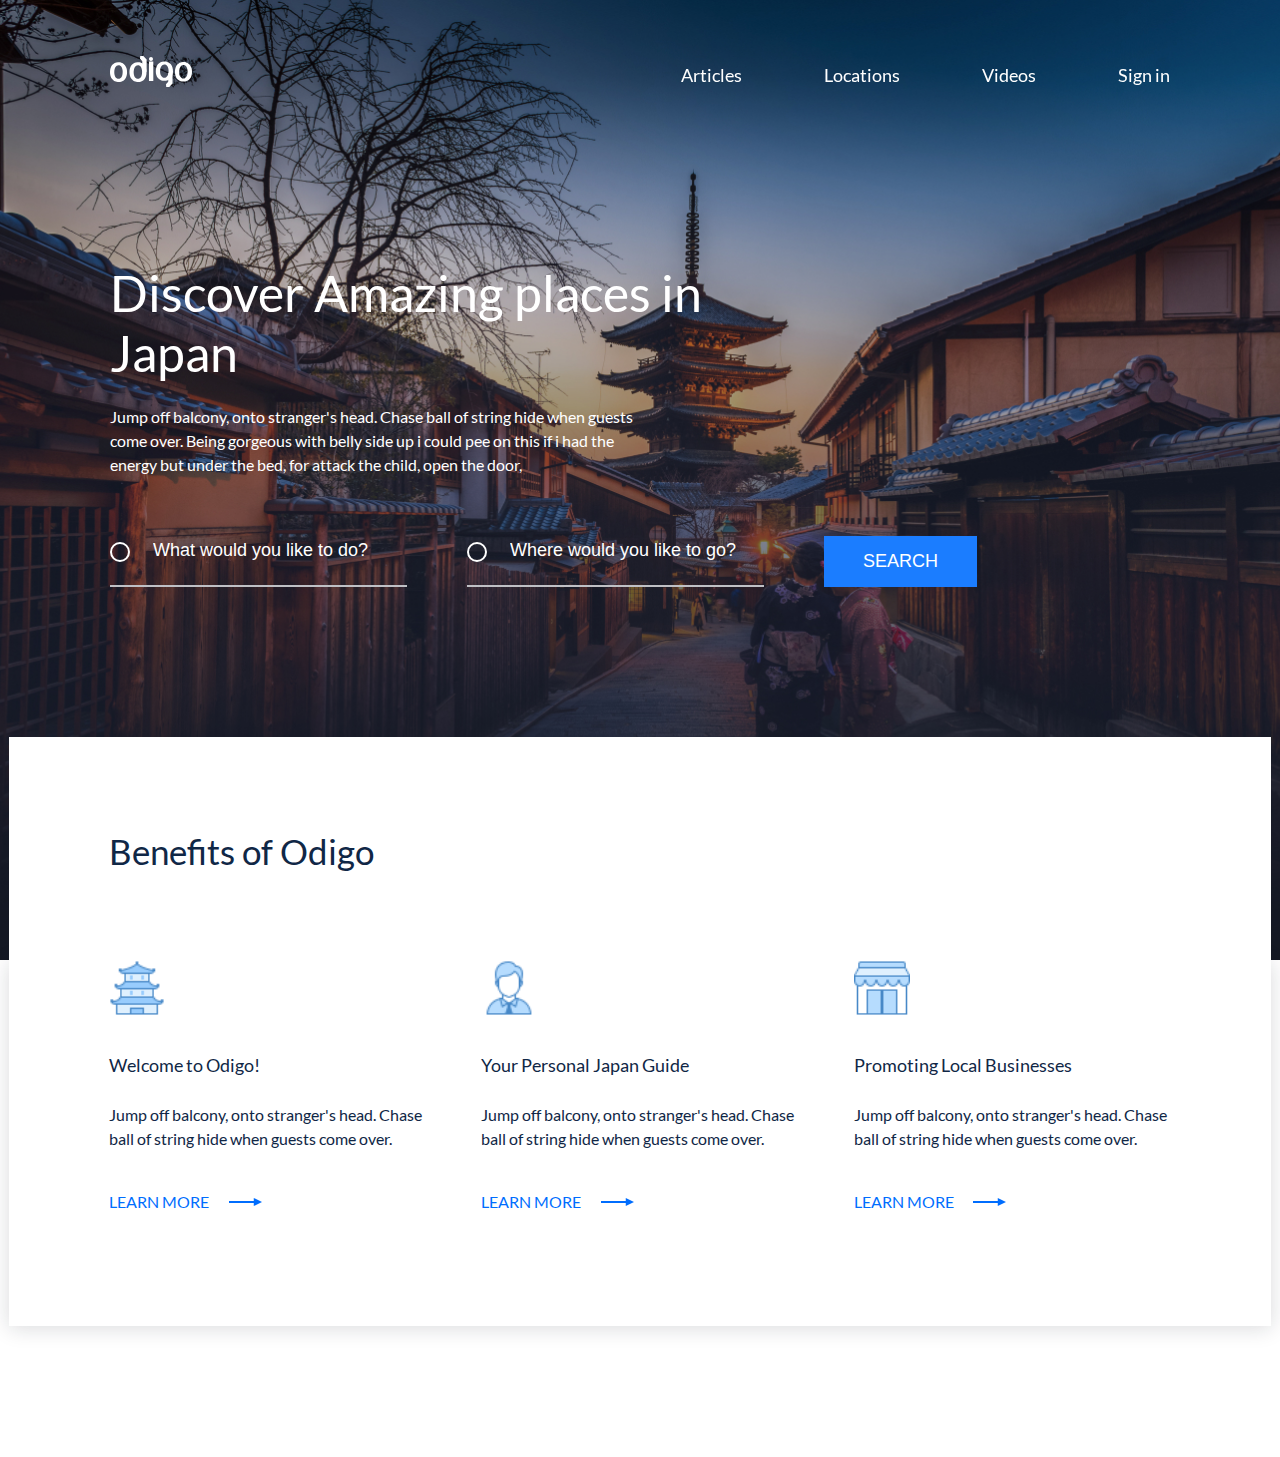
<file: index.html>
<!DOCTYPE html>
<html lang="en">
<head>
    <meta charset="UTF-8">
    <meta http-equiv="X-UA-Compatible" content="IE=edge">
    <meta name="viewport" content="width=device-width, initial-scale=1.0">
    <title>Discover Amazing places in Japan</title>
    <link rel="stylesheet" href="./css/reset.css">
    <link rel="stylesheet" href="./css/style.css">
</head>
<body>
    <header class="header">
        <div class="wrapper">
            <div class="headerWrapper">
                <div class="headrLogo">
                    <a href="/" class="headerLogoLink">
                        <img src="./img/svg/odigo-logo.svg" alt="Discover Amazing places in Japan" class="headerLogoPick">
                    </a>
                </div>

                <nav class="headerNav">
                    <ul class="headerList">
                        <li class="headerItem">
                            <a href="#!" class="headerLink">Articles</a>
                        </li>
                        <li class="headerItem">
                            <a href="#!" class="headerLink">Locations</a>
                        </li>
                        <li class="headerItem">
                            <a href="#!" class="headerLink">Videos</a>
                        </li>
                        <li class="headerItem">
                            <a href="#!" class="headerLink">Sign in</a>
                        </li>
                    </ul>
                </nav>
            </div>
        </div>
    </header>
    <main class="main">
        <section class="intro">
            <div class="wrapper">
                <h1 class="introTitle">Discover Amazing places in Japan</h1>
                <p class="introSubTutle">
                    Jump off balcony, onto stranger's head. Chase ball of string hide when guests come over. Being gorgeous with belly side up i could pee on this if i had the energy but under the bed, for attack the child, open the door, 
                </p>
                <form class="searchForm">
                    <fieldset class="searchFormWrap">
                        <p class="searchFormInfo">
                            <input type="text" name="userLikeToDo" class="searchFormField" placeholder="What would you like to do?">
                            <input type="text" name="userLikeToGo" class="searchFormField" placeholder="Where would you like to go?">
                            <button type="submit" class="searchFormSumbit">search</button>
                        </p>
                    </fieldset>
                </form>
            </div>
        </section>

        <section class="benefits">
            <div class="benefitsWrap">
                <h2 class="benefitsTitle">
                    Benefits of Odigo
                </h2>
                <div class="benefitsCards">
                    <div class="benefitsCard">
                        <div class="benefitsCardPic">
                            <img src="./img/svg/church-icon.svg" alt="Welcome to Odigo!" class="benefitsCardtThumb">
                        </div>
                        <h3 class="benefitsCardTitle">
                            Welcome to Odigo!
                        </h3>
                        <p class="benefitsCardDesc">
                            Jump off balcony, onto stranger's head. Chase ball of string hide when guests come over.
                        </p>
                        <a href="#!" class="benefitsCardMore">
                            LEARN MORE
                        </a>
                    </div>
                    <div class="benefitsCard">
                        <div class="benefitsCardPic">
                            <img src="./img/svg/person-icon.svg" alt="Your Personal Japan Guide" class="benefitsCardtThumb">
                        </div>
                        <h3 class="benefitsCardTitle">
                            Your Personal Japan Guide
                        </h3>
                        <p class="benefitsCardDesc">
                            Jump off balcony, onto stranger's head. Chase ball of string hide when guests come over.
                        </p>
                        <a href="#!" class="benefitsCardMore">
                            LEARN MORE
                        </a>
                    </div>
                    <div class="benefitsCard">
                        <div class="benefitsCardPic">
                            <img src="./img/svg/building-icon.svg" alt="Promoting Local Businesses" class="benefitsCardtThumb">
                        </div>
                        <h3 class="benefitsCardTitle">
                            Promoting Local Businesses
                        </h3>
                        <p class="benefitsCardDesc">
                            Jump off balcony, onto stranger's head. Chase ball of string hide when guests come over.
                        </p>
                        <a href="#!" class="benefitsCardMore">
                            LEARN MORE
                        </a>
                    </div>
                </div>
            </div>
        </section>
    </main>
</body>
</html>
</file>
<file: css/style.css>
/* lato-regular - latin */
@font-face {
    font-family: 'Lato';
    font-style: normal;
    font-weight: 400;
    src: local(''),
         url('../fonts/lato-v23-latin-regular.woff2') format('woff2'), /* Chrome 26+, Opera 23+, Firefox 39+ */
         url('../fonts/lato-v23-latin-regular.woff') format('woff'); /* Chrome 6+, Firefox 3.6+, IE 9+, Safari 5.1+ */
  }
  /* lato-700 - latin */
  @font-face {
    font-family: 'Lato';
    font-style: normal;
    font-weight: 700;
    src: local(''),
         url('../fonts/lato-v23-latin-700.woff2') format('woff2'), /* Chrome 26+, Opera 23+, Firefox 39+ */
         url('../fonts/lato-v23-latin-700.woff') format('woff'); /* Chrome 6+, Firefox 3.6+, IE 9+, Safari 5.1+ */
  }
  /* lato-900 - latin */
  @font-face {
    font-family: 'Lato';
    font-style: normal;
    font-weight: 900;
    src: local(''),
         url('../fonts/lato-v23-latin-900.woff2') format('woff2'), /* Chrome 26+, Opera 23+, Firefox 39+ */
         url('../fonts/lato-v23-latin-900.woff') format('woff'); /* Chrome 6+, Firefox 3.6+, IE 9+, Safari 5.1+ */
  }
    /*бокс сайзин - свойство, которое отвечает за модель расчета размера блока*/
    html{
        box-sizing: border-box;
    }
    /*inherit - наследовать от родителя, т.е. от html*/
    *,*::before, *::after{
        box-sizing: inherit;
    }
    /*Настройки для бади. Это нужно для того, чтобы от него можно было унаслдовать всем остальным стиялми элементы. Обычно, это шрифт*/
    body{
        font-family: 'Lato';
        font-style: normal;
        font-size: 16px;
        line-height: 1.2;
        font-weight: normal;
        color: #102746;
    }

    .wrapper{
        max-width: 1060px;
        margin: 0 auto;
    }
    

    img{
        max-width: 100%;
        height: auto;
    }

    /*Header styles start*/
    .header{
        position: fixed;
        top:0;
        left:0;
        width: 100%;
    }
    .headerWrapper{
        display: flex;
        flex-wrap: wrap;
        align-items: flex-end;
        justify-content: space-between;
        padding-top: 56px;
    }
    .headerList{
        display: flex;
        flex-wrap: wrap;
    }
    .headerItem{
        margin-left: 82px;
    }
    .headerItem:last-child{
        margin-right: 0px;
    }
    .headerLink{
        font-size: 18px;
        line-height: 24px;
        color: white;
        text-decoration: none;
    }
    .headerLink:hover, .headerLink:focus, .headerLink:active{
        opacity: .75;
    }
        /*Header styles end*/
        
        /*Intro styles start*/
        .intro{
            min-height: 100vh;
            background: url(../img/intro-bg.jpg)no-repeat center;
            background-size: cover;
            padding-top: 263px;
            padding-bottom: 223px;

        }

        .introTitle{
            font-weight: 500;
            font-size: 50px;
            line-height: 60px;
            max-width: 619px;
            margin-bottom: 22px;
            color: white;
        }

        .introSubTutle{
            font-size: 16px;
            line-height: 24px;
            max-width: 546px;
            margin-bottom: 59px;
            color: white;
        }

        .searchFormInfo{
            display: flex;
            flex-wrap: wrap;
        }

        .searchFormField{
            width: 297px; /*or flex-basis */
            background: transparent url(../img/svg/circle-icon.svg) no-repeat left 6px;
            background-size: 20px;
            border: 0px;
            border-bottom: 2px solid #BFC0C5;
            margin-right: 60px;
            padding-left: 43px;
            padding-bottom: 22px;
            font-weight: 500;
            font-size: 18px;
            color: white;
            
        }
        .searchFormField::placeholder{
            font-weight: 500;
            font-size: 18px;
            color: white;
        }

        .searchFormSumbit{
            padding: 15px 39px;
            border: 0;
            text-transform: uppercase;
            font-weight: 500;
            font-size: 18px;
            background: #1B7DFF;
            color: #FFFFFF;
        }
        .searchFormSumbit:hover, .searchFormSumbit:focus, .searchFormSumbit:active{
            background: #2668be;

        }
        .searchFormWrap{
            margin-bottom: 150px;
        }

        /*Intro styles end*/

        /*Benefits styles start*/
        .benefits{
            margin-bottom: 131px;
        }

        .benefitsWrap{
            max-width: 1262px;
            background-color: #fff;
            margin: 0 auto;
            box-shadow: 0px 2px 20px rgba(21, 24, 36, 0.15993);
            position: relative;
        }
        
        .benefitsTitle{
            width: 100%;
            font-weight: 500;
            font-size: 35px;
            line-height: 42px;
            padding: 93px 100px 88px 100px;
            position: absolute;
            top: 0;
            left: 0;
            transform: translateY(-100%);
            background-color: #fff;
        }

        .benefitsCards{
            display: grid;
            grid-template-columns: repeat(3, 1fr);
            grid-column-gap: 55px;
            padding: 0 100px;
        }

        .benefitsCard{
            grid-column: span 1;
            margin-bottom: 112px;
        }
        
        .benefitsCardPic{
            margin-bottom: 37px;
            max-width: 56px;

        }

        .benefitsCardtThumb{
            display: block;
        }
        
        .benefitsCardTitle{
            font-weight: 500;
            font-size: 18px;
            line-height: 24px;
            margin-bottom: 26px;
        }

        .benefitsCardDesc{
            font-size: 16px;
            line-height: 24px;
            margin-bottom: 39px;
        }

        .benefitsCardMore{
            display: inline-block;
            padding-right: 59px;
            font-size: 16px;
            line-height: 24px;
            color: #006DFE;
            text-decoration: none;
            background: url(../img/svg/arrow-right-icon.svg) no-repeat 95% center;
            transition: .2s alls;
        }

        .benefitsCardMore:hover, .benefitsCardMore:focus{
            background: url(../img/svg/arrow-right-icon.svg) no-repeat right center;

        }
    
 
        
  
        /*Benefits styles end*/
</file>
